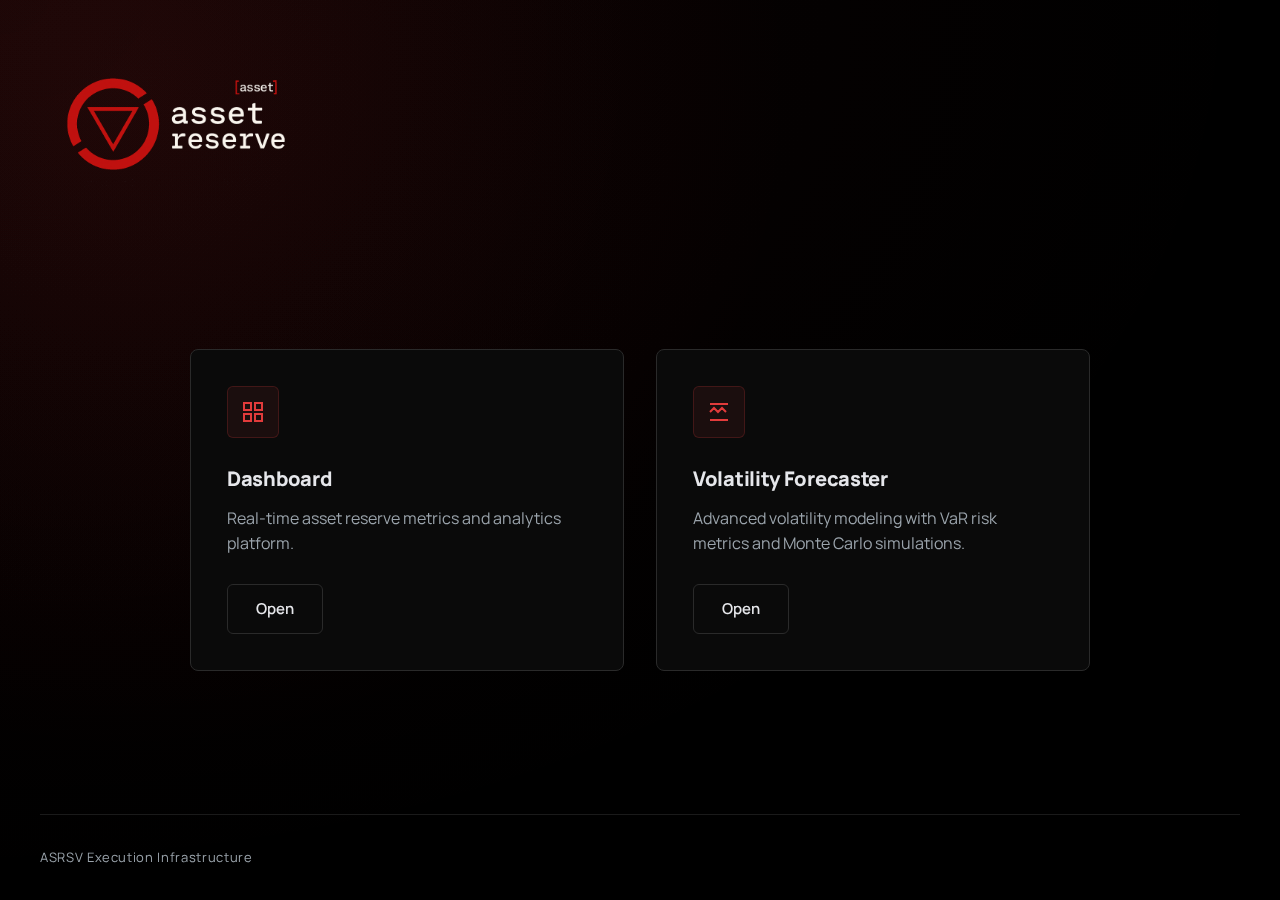
<file: portal/index.html>
<!DOCTYPE html>
<html lang="en">
<head>
    <meta charset="UTF-8">
    <meta name="viewport" content="width=device-width, initial-scale=1.0">
    <title>ASRSV</title>
    <link rel="icon" type="image/svg+xml" href="favicon.svg">
    <link rel="stylesheet" href="theme.css?v=4">
</head>
<body>
    <div class="container">
        <header class="header">
            <img src="logo.png" alt="ASRSV" class="logo">
        </header>

        <main class="main">
            <div class="cards-grid">
                <a href="//dash.asrsv.com" class="card">
                    <div class="card-icon">
                        <svg width="24" height="24" viewBox="0 0 24 24" fill="none" stroke="currentColor" stroke-width="2">
                            <rect x="3" y="3" width="7" height="7"></rect>
                            <rect x="14" y="3" width="7" height="7"></rect>
                            <rect x="14" y="14" width="7" height="7"></rect>
                            <rect x="3" y="14" width="7" height="7"></rect>
                        </svg>
                    </div>
                    <h2 class="card-title">Dashboard</h2>
                    <p class="card-description">Real-time asset reserve metrics and analytics platform.</p>
                    <span class="card-button">Open</span>
                </a>

                <a href="//vol.asrsv.com" class="card">
                    <div class="card-icon">
                        <svg width="24" height="24" viewBox="0 0 24 24" fill="none" stroke="currentColor" stroke-width="2">
                            <polyline points="3 12 7 8 11 12 15 8 19 12"></polyline>
                            <line x1="3" y1="20" x2="21" y2="20"></line>
                            <line x1="3" y1="4" x2="21" y2="4"></line>
                        </svg>
                    </div>
                    <h2 class="card-title">Volatility Forecaster</h2>
                    <p class="card-description">Advanced volatility modeling with VaR risk metrics and Monte Carlo simulations.</p>
                    <span class="card-button">Open</span>
                </a>
            </div>
        </main>

        <footer class="footer">
            <p>ASRSV Execution Infrastructure</p>
        </footer>
    </div>
</body>
</html>
</file>
<file: portal/theme.css>
@import url('https://fonts.googleapis.com/css2?family=Manrope:wght@400;600;800&display=swap');

:root {
    --bg: #000000;
    --bg2: #0a0a0a;
    --text: #e6e7eb;
    --muted: #9aa3ab;
    --accent: #e23b3b;
    --card: #0a0a0a;
    --border: #1a1a1a;
    --border-strong: #2a2a2a;
}

* {
    margin: 0;
    padding: 0;
    box-sizing: border-box;
}

body {
    font-family: "Manrope", ui-sans-serif, system-ui, -apple-system, "Segoe UI", Roboto, "Helvetica Neue", Arial, sans-serif;
    background: #000000;
    background-image: 
        radial-gradient(circle at 10% 10%, rgba(226, 59, 59, 0.08) 0%, transparent 50%),
        radial-gradient(circle at 5% 5%, rgba(226, 59, 59, 0.03) 0%, transparent 40%);
    background-attachment: fixed;
    color: var(--text);
    min-height: 100vh;
    display: flex;
    align-items: center;
    justify-content: center;
    padding: 2rem 1rem;
    line-height: 1.6;
    position: relative;
}

body::before {
    content: '';
    position: fixed;
    top: 0;
    left: 0;
    width: 100%;
    height: 100%;
    background: radial-gradient(ellipse at top left, rgba(226, 59, 59, 0.05) 0%, transparent 70%);
    pointer-events: none;
    z-index: 0;
}

.container {
    width: 100%;
    max-width: 1200px;
    display: flex;
    flex-direction: column;
    min-height: calc(100vh - 4rem);
    position: relative;
    z-index: 1;
}

.header {
    margin-bottom: 3rem;
    text-align: left;
}

.logo {
    height: 190px;
    width: auto;
    display: block;
}

.main {
    flex: 1;
    display: flex;
    align-items: center;
    justify-content: center;
}

.cards-grid {
    display: grid;
    grid-template-columns: repeat(auto-fit, minmax(320px, 1fr));
    gap: 2rem;
    width: 100%;
    max-width: 900px;
}

.card {
    background: var(--card);
    border: 1px solid var(--border-strong);
    border-radius: 0.5rem;
    padding: 2.25rem;
    text-decoration: none;
    color: inherit;
    display: flex;
    flex-direction: column;
    transition: all 0.35s cubic-bezier(0.4, 0, 0.2, 1);
    position: relative;
    overflow: hidden;
}

.card::before {
    content: '';
    position: absolute;
    top: 0;
    left: 0;
    right: 0;
    height: 2px;
    background: var(--accent);
    transform: scaleX(0);
    transition: transform 0.35s cubic-bezier(0.4, 0, 0.2, 1);
}

.card::after {
    content: '';
    position: absolute;
    inset: -2px;
    border-radius: 0.5rem;
    padding: 2px;
    background: linear-gradient(135deg, var(--accent) 0%, transparent 70%);
    -webkit-mask: linear-gradient(#fff 0 0) content-box, linear-gradient(#fff 0 0);
    -webkit-mask-composite: xor;
    mask-composite: exclude;
    opacity: 0;
    transition: opacity 0.35s cubic-bezier(0.4, 0, 0.2, 1);
    pointer-events: none;
}

.card:hover {
    transform: translateY(-6px);
    border-color: var(--accent);
    box-shadow: 
        0 12px 32px rgba(226, 59, 59, 0.25),
        0 0 0 1px rgba(226, 59, 59, 0.1),
        inset 0 0 40px rgba(226, 59, 59, 0.05);
}

.card:hover::before {
    transform: scaleX(1);
}

.card:hover::after {
    opacity: 1;
}

.card-icon {
    width: 52px;
    height: 52px;
    display: flex;
    align-items: center;
    justify-content: center;
    background: rgba(226, 59, 59, 0.08);
    border: 1px solid rgba(226, 59, 59, 0.2);
    border-radius: 0.375rem;
    margin-bottom: 1.75rem;
    color: var(--accent);
    transition: all 0.35s cubic-bezier(0.4, 0, 0.2, 1);
}

.card:hover .card-icon {
    background: rgba(226, 59, 59, 0.15);
    border-color: var(--accent);
    transform: scale(1.08);
    box-shadow: 0 0 16px rgba(226, 59, 59, 0.3);
}

.card-title {
    font-size: 1.25rem;
    font-weight: 800;
    color: var(--text);
    margin-bottom: 0.875rem;
    letter-spacing: -0.015em;
    line-height: 1.3;
}

.card-description {
    font-size: 1rem;
    font-weight: 400;
    color: var(--muted);
    line-height: 1.55;
    margin-bottom: 1.75rem;
    flex: 1;
}

.card-button {
    display: inline-block;
    padding: 0.75rem 1.75rem;
    background: transparent;
    border: 1px solid var(--border-strong);
    border-radius: 0.375rem;
    color: var(--text);
    font-size: 0.9375rem;
    font-weight: 600;
    text-align: center;
    transition: all 0.35s cubic-bezier(0.4, 0, 0.2, 1);
    width: fit-content;
    align-self: flex-start;
}

.card:hover .card-button {
    background: var(--accent);
    border-color: var(--accent);
    color: white;
    box-shadow: 
        0 6px 20px rgba(226, 59, 59, 0.4),
        0 0 0 1px rgba(226, 59, 59, 0.2);
    transform: translateY(-1px);
}

.footer {
    text-align: left;
    margin-top: 4rem;
    padding-top: 2rem;
    border-top: 1px solid var(--border);
}

.footer p {
    font-size: 0.8125rem;
    font-weight: 400;
    color: var(--muted);
    letter-spacing: 0.05em;
}

@media (max-width: 1024px) {
    .logo {
        height: 140px;
    }
}

@media (max-width: 768px) {
    body {
        padding: 1.5rem 1rem;
    }

    .container {
        min-height: calc(100vh - 3rem);
    }

    .header {
        margin-bottom: 2.5rem;
    }

    .logo {
        height: 110px;
    }

    .cards-grid {
        grid-template-columns: 1fr;
        gap: 1.5rem;
    }

    .card {
        padding: 1.75rem;
    }

    .footer {
        margin-top: 3rem;
        padding-top: 1.5rem;
    }
}

@media (max-width: 480px) {
    .logo {
        height: 100px;
    }

    .card {
        padding: 1.5rem;
    }

    .card-title {
        font-size: 1.125rem;
    }

    .card-description {
        font-size: 0.9375rem;
    }
}
</file>
